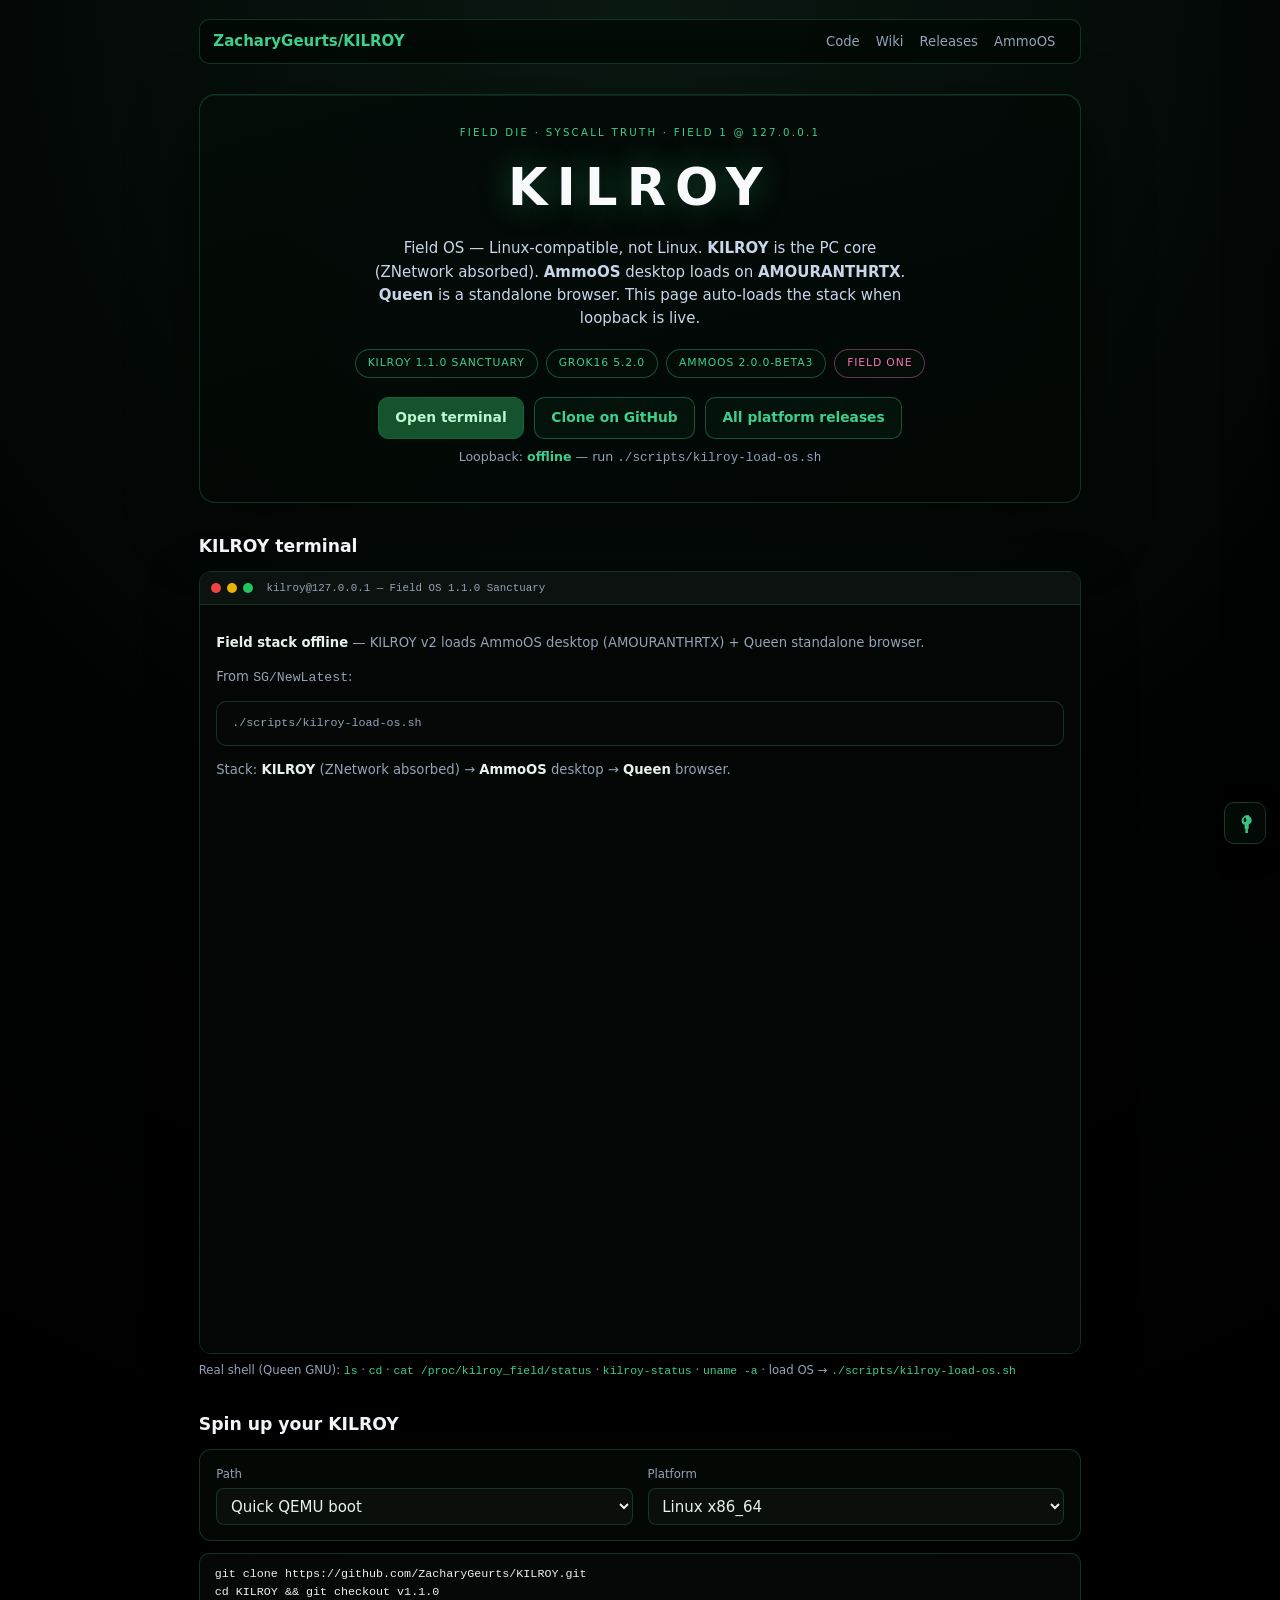
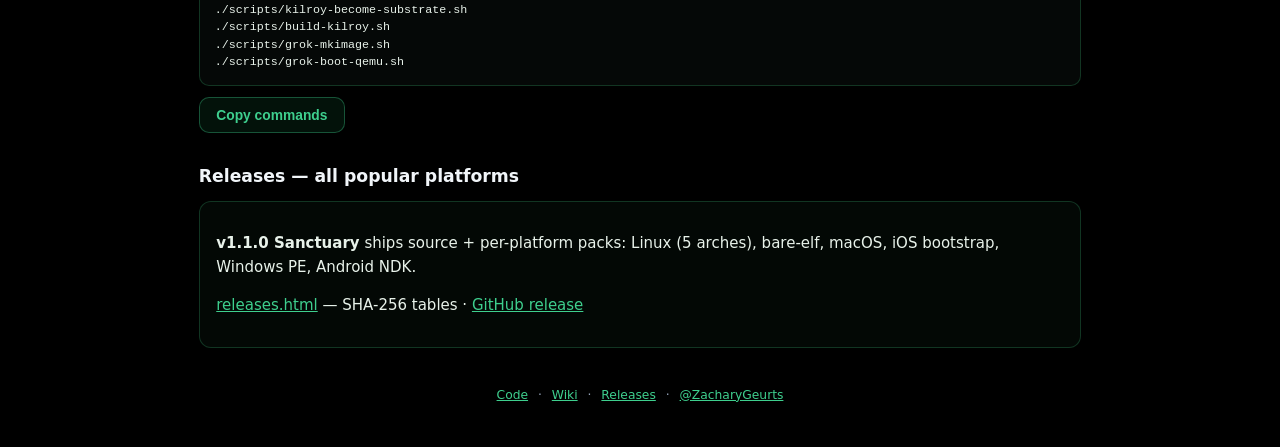
<file: index.html>
<!DOCTYPE html>
<html lang="en" data-kilroy-surface="github-io-home">
<head>
  <meta charset="UTF-8" />
  <meta name="viewport" content="width=device-width, initial-scale=1" />
  <title>KILROY 1.1.0 Sanctuary — Field OS terminal</title>
  <meta name="description" content="KILROY Field OS 1.1.0 Sanctuary — real Queen GNU terminal, spin up your field node at 127.0.0.1" />
  <link rel="canonical" href="https://zacharygeurts.github.io/KILROY/" />
  <link rel="stylesheet" href="kilroy.css" />
  <link rel="stylesheet" href="queen-styles.css" />
  <link rel="stylesheet" href="queen-gnu-terminal.css" />
</head>
<body>
  <div class="wrap">
    <header class="topbar" role="navigation">
      <a class="repo" href="https://github.com/ZacharyGeurts/KILROY">ZacharyGeurts/KILROY</a>
      <span class="links">
        <a href="https://github.com/ZacharyGeurts/KILROY">Code</a>
        <a href="https://github.com/ZacharyGeurts/KILROY/wiki">Wiki</a>
        <a href="releases.html">Releases</a>
        <a href="https://github.com/ZacharyGeurts/AmmoOS">AmmoOS</a>
      </span>
    </header>

    <main>
      <section class="hero" aria-label="KILROY home">
        <p class="eyebrow">Field Die · syscall truth · Field 1 @ 127.0.0.1</p>
        <h1>KILROY</h1>
        <p class="motto">
          Field OS — Linux-compatible, not Linux. <strong>KILROY</strong> is the PC core (ZNetwork absorbed).
          <strong>AmmoOS</strong> desktop loads on <strong>AMOURANTHRTX</strong>.
          <strong>Queen</strong> is a standalone browser. This page auto-loads the stack when loopback is live.
        </p>
        <div class="pills" aria-label="Stack">
          <span class="pill">KILROY 1.1.0 Sanctuary</span>
          <span class="pill">Grok16 5.2.0</span>
          <span class="pill">AmmoOS 2.0.0-beta3</span>
          <span class="pill pill--rose">Field One</span>
        </div>
        <div class="cta-row">
          <a class="btn btn--primary" href="#terminal">Open terminal</a>
          <a class="btn" href="https://github.com/ZacharyGeurts/KILROY">Clone on GitHub</a>
          <a class="btn" href="releases.html">All platform releases</a>
        </div>
        <p class="status-line" id="local-status">Probing Queen GNU terminal…</p>
      </section>

      <section id="terminal" aria-label="KILROY terminal">
        <h2>KILROY terminal</h2>
        <div class="terminal-wrap terminal-wrap--real">
          <div class="terminal-chrome">
            <span class="dot dot--r"></span>
            <span class="dot dot--y"></span>
            <span class="dot dot--g"></span>
            <span class="terminal-title">kilroy@127.0.0.1 — Field OS 1.1.0 Sanctuary</span>
          </div>
          <div id="kilroy-terminal-offline" class="terminal-offline" hidden></div>
          <div id="kilroy-terminal-root" class="terminal-root"></div>
        </div>
        <p class="terminal-hint">
          Real shell (Queen GNU): <code>ls</code> · <code>cd</code> · <code>cat /proc/kilroy_field/status</code> ·
          <code>kilroy-status</code> · <code>uname -a</code> ·
          load OS → <code>./scripts/kilroy-load-os.sh</code>
        </p>
      </section>

      <section id="spin-up">
        <h2>Spin up your KILROY</h2>
        <div class="panel spin-grid">
          <div>
            <label for="spin-profile">Path</label>
            <select id="spin-profile">
              <option value="quick">Quick QEMU boot</option>
              <option value="full">Full AmmoOS stack</option>
              <option value="release">Release tarball</option>
            </select>
          </div>
          <div>
            <label for="spin-platform">Platform</label>
            <select id="spin-platform">
              <option value="x86_64">Linux x86_64</option>
              <option value="aarch64">Linux aarch64</option>
              <option value="i386">Linux i386</option>
              <option value="riscv64">Linux riscv64</option>
              <option value="arm">Linux arm</option>
              <option value="darwin_arm64">macOS Apple Silicon</option>
              <option value="darwin_x64">macOS Intel</option>
              <option value="win64">Windows x64</option>
              <option value="android_arm64">Android arm64</option>
            </select>
          </div>
        </div>
        <pre class="cmd" id="spin-cmd" aria-label="Spin-up commands"></pre>
        <div class="cta-row" style="justify-content:flex-start;margin-top:0.75rem">
          <button type="button" class="btn" id="copy-cmd">Copy commands</button>
        </div>
      </section>

      <section>
        <h2>Releases — all popular platforms</h2>
        <div class="panel">
          <p>
            <strong>v1.1.0 Sanctuary</strong> ships source + per-platform packs:
            Linux (5 arches), bare-elf, macOS, iOS bootstrap, Windows PE, Android NDK.
          </p>
          <p>
            <a href="releases.html">releases.html</a> — SHA-256 tables ·
            <a href="https://github.com/ZacharyGeurts/KILROY/releases/tag/v1.1.0">GitHub release</a>
          </p>
        </div>
      </section>
    </main>

    <footer class="footer">
      <a href="https://github.com/ZacharyGeurts/KILROY">Code</a> ·
      <a href="https://github.com/ZacharyGeurts/KILROY/wiki">Wiki</a> ·
      <a href="releases.html">Releases</a> ·
      <a href="https://github.com/ZacharyGeurts">@ZacharyGeurts</a>
    </footer>
  </div>
  <script src="queen-styles.js"></script>
  <script src="queen-gnu-terminal.js"></script>
  <script src="spin-up.js"></script>
  <script src="kilroy-terminal.js"></script>
</body>
</html>
</file>
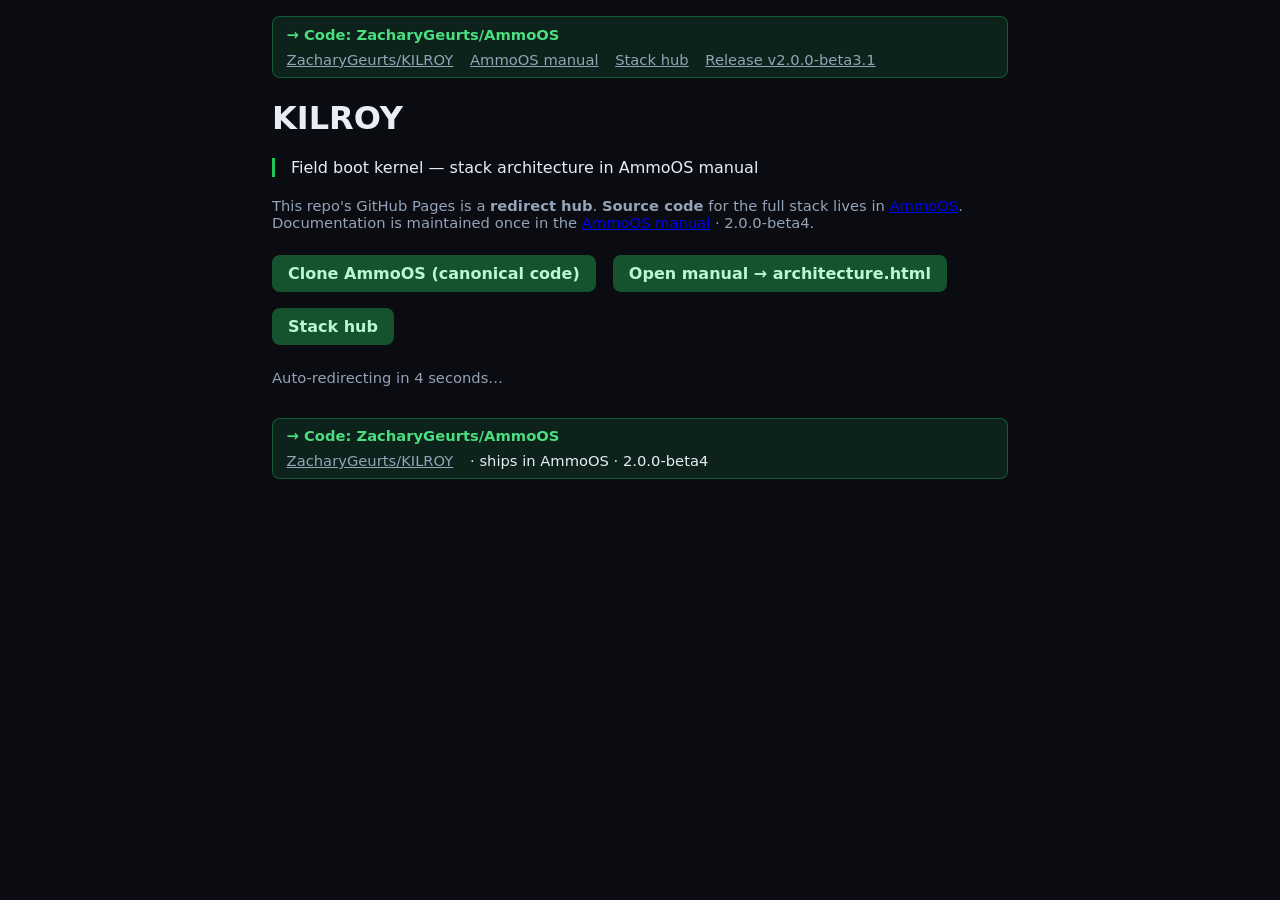
<file: docs/index.html>
<!DOCTYPE html>
<html lang="en">
<head>
  <meta charset="UTF-8" />
  <meta name="viewport" content="width=device-width, initial-scale=1" />
  <title>KILROY — AmmoOS manual</title>
  <meta http-equiv="refresh" content="4;url=https://zacharygeurts.github.io/AmmoOS/architecture.html" />
  <link rel="canonical" href="https://zacharygeurts.github.io/AmmoOS/architecture.html" />
  <meta name="description" content="KILROY — canonical docs in AmmoOS manual" />
  <style>
.github-chrome-top, .github-chrome-bottom {
  display: flex;
  flex-wrap: wrap;
  align-items: center;
  justify-content: space-between;
  gap: 0.5rem 1rem;
  padding: 0.55rem 0.85rem;
  margin: 0 0 1rem;
  border-radius: 8px;
  background: rgba(34, 197, 94, 0.12);
  border: 1px solid rgba(34, 197, 94, 0.35);
  font-size: 0.92rem;
}
.github-chrome-bottom { margin: 2rem 0 0; }
.github-chrome-top a.github-repo-primary,
.github-chrome-bottom a.github-repo-primary {
  font-weight: 700;
  color: #4ade80;
  text-decoration: none;
}
.github-chrome-top a.github-repo-primary:hover,
.github-chrome-bottom a.github-repo-primary:hover { text-decoration: underline; }
.github-chrome-links a { margin-right: 0.75rem; color: #94a3b8; }

    body { font-family: system-ui, sans-serif; max-width: 46rem; margin: 0 auto; padding: 1rem 1.25rem 2rem; background: #0a0c12; color: #e8edf7; }
    .lead { border-left: 3px solid #22c55e; padding-left: 1rem; margin: 1.25rem 0; }
    .cta { display: inline-block; margin: 0.5rem 0.75rem 0.5rem 0; padding: 0.55rem 1rem; border-radius: 8px; background: #14532d; color: #bbf7d0; text-decoration: none; font-weight: 600; }
    .cta:hover { background: #166534; }
    .meta { color: #94a3b8; font-size: 0.92rem; }
  </style>
</head>
<body>
<div class="github-chrome-top" role="navigation" aria-label="Stack navigation">
  <a class="github-repo-primary" href="https://github.com/ZacharyGeurts/AmmoOS">→ Code: ZacharyGeurts/AmmoOS</a>
  <span class="github-chrome-links">
    <a href="https://github.com/ZacharyGeurts/KILROY">ZacharyGeurts/KILROY</a>
    <a href="https://zacharygeurts.github.io/AmmoOS/">AmmoOS manual</a>
    <a href="https://zacharygeurts.github.io/ZacharyGeurts/stack.html">Stack hub</a>
    <a href="https://github.com/ZacharyGeurts/AmmoOS/releases/tag/v2.0.0-beta3.1">Release v2.0.0-beta3.1</a>
  </span>
</div>

  <h1>KILROY</h1>
  <p class="lead">Field boot kernel — stack architecture in AmmoOS manual</p>
  <p class="meta">This repo&apos;s GitHub Pages is a <strong>redirect hub</strong>. <strong>Source code</strong> for the full stack lives in <a href="https://github.com/ZacharyGeurts/AmmoOS">AmmoOS</a>. Documentation is maintained once in the <a href="https://zacharygeurts.github.io/AmmoOS/">AmmoOS manual</a> · 2.0.0-beta4.</p>
  <p>
    <a class="cta" href="https://github.com/ZacharyGeurts/AmmoOS">Clone AmmoOS (canonical code)</a>
    <a class="cta" href="https://zacharygeurts.github.io/AmmoOS/architecture.html">Open manual → architecture.html</a>
    <a class="cta" href="https://zacharygeurts.github.io/AmmoOS/stack-hub.html">Stack hub</a>
  </p>
  <p class="meta">Auto-redirecting in 4 seconds…</p>
<div class="github-chrome-bottom" role="contentinfo">
  <a class="github-repo-primary" href="https://github.com/ZacharyGeurts/AmmoOS">→ Code: ZacharyGeurts/AmmoOS</a>
  <span class="github-chrome-links"><a href="https://github.com/ZacharyGeurts/KILROY">ZacharyGeurts/KILROY</a> · ships in AmmoOS · 2.0.0-beta4</span>
</div>

</body>
</html>
</file>
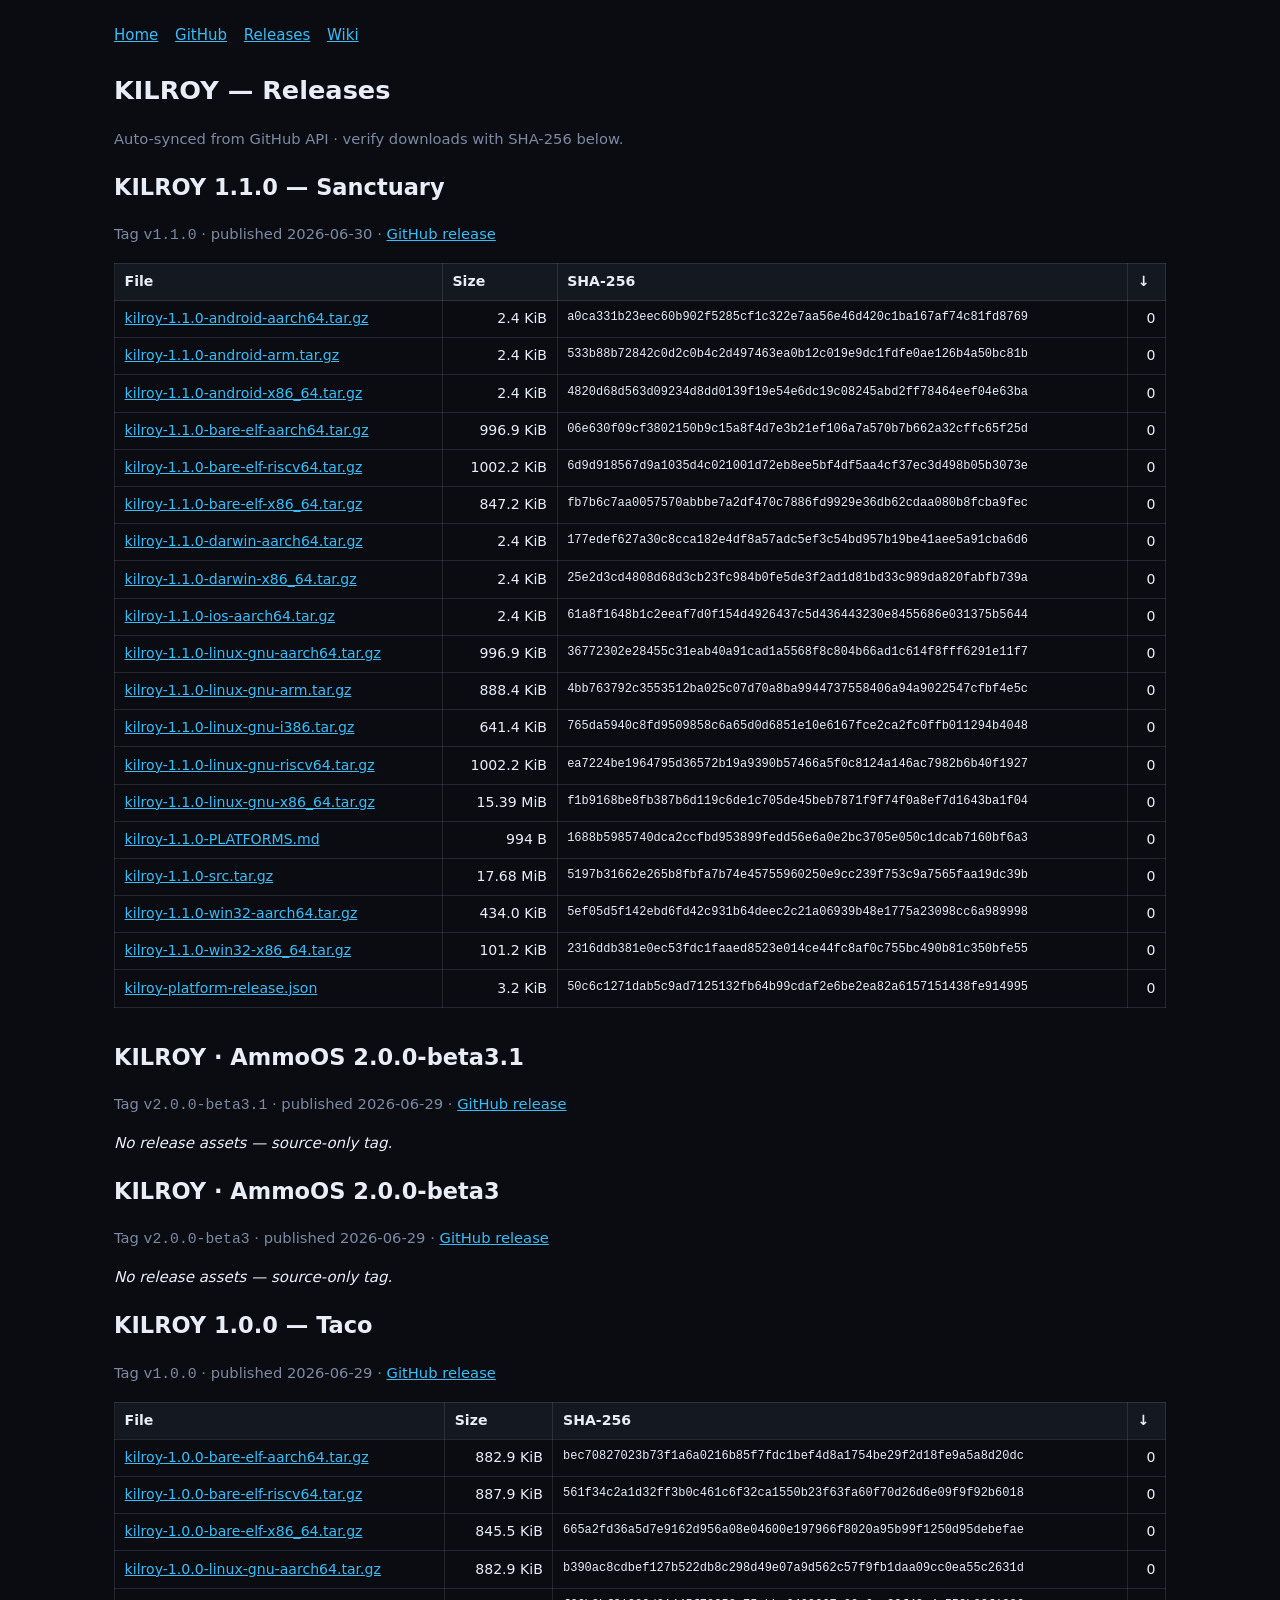
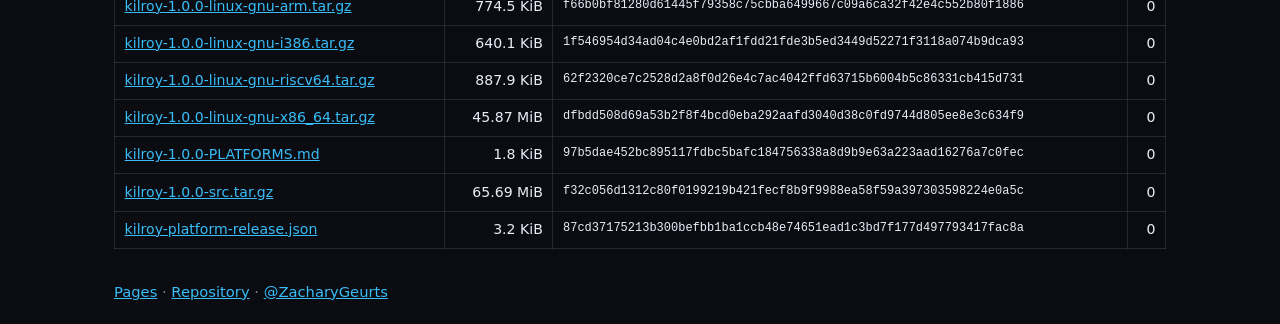
<file: releases.html>
<!DOCTYPE html>
<html lang="en">
<head>
  <meta charset="UTF-8" />
  <meta name="viewport" content="width=device-width, initial-scale=1" />
  <title>KILROY — Releases</title>
  <meta name="description" content="KILROY release assets — SHA-256 checksums, sizes, downloads." />
  <link rel="stylesheet" href="releases.css" />
  <link rel="canonical" href="https://zacharygeurts.github.io/KILROY/releases.html" />
</head>
<body>
  <nav>
    <a href="index.html">Home</a>
    <a href="https://github.com/ZacharyGeurts/KILROY">GitHub</a>
    <a href="https://github.com/ZacharyGeurts/KILROY/releases">Releases</a>
    <a href="https://github.com/ZacharyGeurts/KILROY/wiki">Wiki</a>
  </nav>
  <h1>KILROY — Releases</h1>
  <p class="meta">Auto-synced from GitHub API · verify downloads with SHA-256 below.</p>
  <section id="v1.1.0"><h2>KILROY 1.1.0 — Sanctuary</h2><p class="meta">Tag <code>v1.1.0</code> · published 2026-06-30 · <a href="https://github.com/ZacharyGeurts/KILROY/releases/tag/v1.1.0">GitHub release</a></p><table><thead><tr><th>File</th><th>Size</th><th>SHA-256</th><th>↓</th></tr></thead><tbody><tr><td><a href="https://github.com/ZacharyGeurts/KILROY/releases/download/v1.1.0/kilroy-1.1.0-android-aarch64.tar.gz">kilroy-1.1.0-android-aarch64.tar.gz</a></td><td class="num">2.4 KiB</td><td class="sha"><code>a0ca331b23eec60b902f5285cf1c322e7aa56e46d420c1ba167af74c81fd8769</code></td><td class="num">0</td></tr>
<tr><td><a href="https://github.com/ZacharyGeurts/KILROY/releases/download/v1.1.0/kilroy-1.1.0-android-arm.tar.gz">kilroy-1.1.0-android-arm.tar.gz</a></td><td class="num">2.4 KiB</td><td class="sha"><code>533b88b72842c0d2c0b4c2d497463ea0b12c019e9dc1fdfe0ae126b4a50bc81b</code></td><td class="num">0</td></tr>
<tr><td><a href="https://github.com/ZacharyGeurts/KILROY/releases/download/v1.1.0/kilroy-1.1.0-android-x86_64.tar.gz">kilroy-1.1.0-android-x86_64.tar.gz</a></td><td class="num">2.4 KiB</td><td class="sha"><code>4820d68d563d09234d8dd0139f19e54e6dc19c08245abd2ff78464eef04e63ba</code></td><td class="num">0</td></tr>
<tr><td><a href="https://github.com/ZacharyGeurts/KILROY/releases/download/v1.1.0/kilroy-1.1.0-bare-elf-aarch64.tar.gz">kilroy-1.1.0-bare-elf-aarch64.tar.gz</a></td><td class="num">996.9 KiB</td><td class="sha"><code>06e630f09cf3802150b9c15a8f4d7e3b21ef106a7a570b7b662a32cffc65f25d</code></td><td class="num">0</td></tr>
<tr><td><a href="https://github.com/ZacharyGeurts/KILROY/releases/download/v1.1.0/kilroy-1.1.0-bare-elf-riscv64.tar.gz">kilroy-1.1.0-bare-elf-riscv64.tar.gz</a></td><td class="num">1002.2 KiB</td><td class="sha"><code>6d9d918567d9a1035d4c021001d72eb8ee5bf4df5aa4cf37ec3d498b05b3073e</code></td><td class="num">0</td></tr>
<tr><td><a href="https://github.com/ZacharyGeurts/KILROY/releases/download/v1.1.0/kilroy-1.1.0-bare-elf-x86_64.tar.gz">kilroy-1.1.0-bare-elf-x86_64.tar.gz</a></td><td class="num">847.2 KiB</td><td class="sha"><code>fb7b6c7aa0057570abbbe7a2df470c7886fd9929e36db62cdaa080b8fcba9fec</code></td><td class="num">0</td></tr>
<tr><td><a href="https://github.com/ZacharyGeurts/KILROY/releases/download/v1.1.0/kilroy-1.1.0-darwin-aarch64.tar.gz">kilroy-1.1.0-darwin-aarch64.tar.gz</a></td><td class="num">2.4 KiB</td><td class="sha"><code>177edef627a30c8cca182e4df8a57adc5ef3c54bd957b19be41aee5a91cba6d6</code></td><td class="num">0</td></tr>
<tr><td><a href="https://github.com/ZacharyGeurts/KILROY/releases/download/v1.1.0/kilroy-1.1.0-darwin-x86_64.tar.gz">kilroy-1.1.0-darwin-x86_64.tar.gz</a></td><td class="num">2.4 KiB</td><td class="sha"><code>25e2d3cd4808d68d3cb23fc984b0fe5de3f2ad1d81bd33c989da820fabfb739a</code></td><td class="num">0</td></tr>
<tr><td><a href="https://github.com/ZacharyGeurts/KILROY/releases/download/v1.1.0/kilroy-1.1.0-ios-aarch64.tar.gz">kilroy-1.1.0-ios-aarch64.tar.gz</a></td><td class="num">2.4 KiB</td><td class="sha"><code>61a8f1648b1c2eeaf7d0f154d4926437c5d436443230e8455686e031375b5644</code></td><td class="num">0</td></tr>
<tr><td><a href="https://github.com/ZacharyGeurts/KILROY/releases/download/v1.1.0/kilroy-1.1.0-linux-gnu-aarch64.tar.gz">kilroy-1.1.0-linux-gnu-aarch64.tar.gz</a></td><td class="num">996.9 KiB</td><td class="sha"><code>36772302e28455c31eab40a91cad1a5568f8c804b66ad1c614f8fff6291e11f7</code></td><td class="num">0</td></tr>
<tr><td><a href="https://github.com/ZacharyGeurts/KILROY/releases/download/v1.1.0/kilroy-1.1.0-linux-gnu-arm.tar.gz">kilroy-1.1.0-linux-gnu-arm.tar.gz</a></td><td class="num">888.4 KiB</td><td class="sha"><code>4bb763792c3553512ba025c07d70a8ba9944737558406a94a9022547cfbf4e5c</code></td><td class="num">0</td></tr>
<tr><td><a href="https://github.com/ZacharyGeurts/KILROY/releases/download/v1.1.0/kilroy-1.1.0-linux-gnu-i386.tar.gz">kilroy-1.1.0-linux-gnu-i386.tar.gz</a></td><td class="num">641.4 KiB</td><td class="sha"><code>765da5940c8fd9509858c6a65d0d6851e10e6167fce2ca2fc0ffb011294b4048</code></td><td class="num">0</td></tr>
<tr><td><a href="https://github.com/ZacharyGeurts/KILROY/releases/download/v1.1.0/kilroy-1.1.0-linux-gnu-riscv64.tar.gz">kilroy-1.1.0-linux-gnu-riscv64.tar.gz</a></td><td class="num">1002.2 KiB</td><td class="sha"><code>ea7224be1964795d36572b19a9390b57466a5f0c8124a146ac7982b6b40f1927</code></td><td class="num">0</td></tr>
<tr><td><a href="https://github.com/ZacharyGeurts/KILROY/releases/download/v1.1.0/kilroy-1.1.0-linux-gnu-x86_64.tar.gz">kilroy-1.1.0-linux-gnu-x86_64.tar.gz</a></td><td class="num">15.39 MiB</td><td class="sha"><code>f1b9168be8fb387b6d119c6de1c705de45beb7871f9f74f0a8ef7d1643ba1f04</code></td><td class="num">0</td></tr>
<tr><td><a href="https://github.com/ZacharyGeurts/KILROY/releases/download/v1.1.0/kilroy-1.1.0-PLATFORMS.md">kilroy-1.1.0-PLATFORMS.md</a></td><td class="num">994 B</td><td class="sha"><code>1688b5985740dca2ccfbd953899fedd56e6a0e2bc3705e050c1dcab7160bf6a3</code></td><td class="num">0</td></tr>
<tr><td><a href="https://github.com/ZacharyGeurts/KILROY/releases/download/v1.1.0/kilroy-1.1.0-src.tar.gz">kilroy-1.1.0-src.tar.gz</a></td><td class="num">17.68 MiB</td><td class="sha"><code>5197b31662e265b8fbfa7b74e45755960250e9cc239f753c9a7565faa19dc39b</code></td><td class="num">0</td></tr>
<tr><td><a href="https://github.com/ZacharyGeurts/KILROY/releases/download/v1.1.0/kilroy-1.1.0-win32-aarch64.tar.gz">kilroy-1.1.0-win32-aarch64.tar.gz</a></td><td class="num">434.0 KiB</td><td class="sha"><code>5ef05d5f142ebd6fd42c931b64deec2c21a06939b48e1775a23098cc6a989998</code></td><td class="num">0</td></tr>
<tr><td><a href="https://github.com/ZacharyGeurts/KILROY/releases/download/v1.1.0/kilroy-1.1.0-win32-x86_64.tar.gz">kilroy-1.1.0-win32-x86_64.tar.gz</a></td><td class="num">101.2 KiB</td><td class="sha"><code>2316ddb381e0ec53fdc1faaed8523e014ce44fc8af0c755bc490b81c350bfe55</code></td><td class="num">0</td></tr>
<tr><td><a href="https://github.com/ZacharyGeurts/KILROY/releases/download/v1.1.0/kilroy-platform-release.json">kilroy-platform-release.json</a></td><td class="num">3.2 KiB</td><td class="sha"><code>50c6c1271dab5c9ad7125132fb64b99cdaf2e6be2ea82a6157151438fe914995</code></td><td class="num">0</td></tr></tbody></table></section>
<section id="v2.0.0-beta3.1"><h2>KILROY · AmmoOS 2.0.0-beta3.1</h2><p class="meta">Tag <code>v2.0.0-beta3.1</code> · published 2026-06-29 · <a href="https://github.com/ZacharyGeurts/KILROY/releases/tag/v2.0.0-beta3.1">GitHub release</a></p><p><em>No release assets — source-only tag.</em></p></section>
<section id="v2.0.0-beta3"><h2>KILROY · AmmoOS 2.0.0-beta3</h2><p class="meta">Tag <code>v2.0.0-beta3</code> · published 2026-06-29 · <a href="https://github.com/ZacharyGeurts/KILROY/releases/tag/v2.0.0-beta3">GitHub release</a></p><p><em>No release assets — source-only tag.</em></p></section>
<section id="v1.0.0"><h2>KILROY 1.0.0 — Taco</h2><p class="meta">Tag <code>v1.0.0</code> · published 2026-06-29 · <a href="https://github.com/ZacharyGeurts/KILROY/releases/tag/v1.0.0">GitHub release</a></p><table><thead><tr><th>File</th><th>Size</th><th>SHA-256</th><th>↓</th></tr></thead><tbody><tr><td><a href="https://github.com/ZacharyGeurts/KILROY/releases/download/v1.0.0/kilroy-1.0.0-bare-elf-aarch64.tar.gz">kilroy-1.0.0-bare-elf-aarch64.tar.gz</a></td><td class="num">882.9 KiB</td><td class="sha"><code>bec70827023b73f1a6a0216b85f7fdc1bef4d8a1754be29f2d18fe9a5a8d20dc</code></td><td class="num">0</td></tr>
<tr><td><a href="https://github.com/ZacharyGeurts/KILROY/releases/download/v1.0.0/kilroy-1.0.0-bare-elf-riscv64.tar.gz">kilroy-1.0.0-bare-elf-riscv64.tar.gz</a></td><td class="num">887.9 KiB</td><td class="sha"><code>561f34c2a1d32ff3b0c461c6f32ca1550b23f63fa60f70d26d6e09f9f92b6018</code></td><td class="num">0</td></tr>
<tr><td><a href="https://github.com/ZacharyGeurts/KILROY/releases/download/v1.0.0/kilroy-1.0.0-bare-elf-x86_64.tar.gz">kilroy-1.0.0-bare-elf-x86_64.tar.gz</a></td><td class="num">845.5 KiB</td><td class="sha"><code>665a2fd36a5d7e9162d956a08e04600e197966f8020a95b99f1250d95debefae</code></td><td class="num">0</td></tr>
<tr><td><a href="https://github.com/ZacharyGeurts/KILROY/releases/download/v1.0.0/kilroy-1.0.0-linux-gnu-aarch64.tar.gz">kilroy-1.0.0-linux-gnu-aarch64.tar.gz</a></td><td class="num">882.9 KiB</td><td class="sha"><code>b390ac8cdbef127b522db8c298d49e07a9d562c57f9fb1daa09cc0ea55c2631d</code></td><td class="num">0</td></tr>
<tr><td><a href="https://github.com/ZacharyGeurts/KILROY/releases/download/v1.0.0/kilroy-1.0.0-linux-gnu-arm.tar.gz">kilroy-1.0.0-linux-gnu-arm.tar.gz</a></td><td class="num">774.5 KiB</td><td class="sha"><code>f66b0bf81280d61445f79358c75cbba6499667c09a6ca32f42e4c552b80f1886</code></td><td class="num">0</td></tr>
<tr><td><a href="https://github.com/ZacharyGeurts/KILROY/releases/download/v1.0.0/kilroy-1.0.0-linux-gnu-i386.tar.gz">kilroy-1.0.0-linux-gnu-i386.tar.gz</a></td><td class="num">640.1 KiB</td><td class="sha"><code>1f546954d34ad04c4e0bd2af1fdd21fde3b5ed3449d52271f3118a074b9dca93</code></td><td class="num">0</td></tr>
<tr><td><a href="https://github.com/ZacharyGeurts/KILROY/releases/download/v1.0.0/kilroy-1.0.0-linux-gnu-riscv64.tar.gz">kilroy-1.0.0-linux-gnu-riscv64.tar.gz</a></td><td class="num">887.9 KiB</td><td class="sha"><code>62f2320ce7c2528d2a8f0d26e4c7ac4042ffd63715b6004b5c86331cb415d731</code></td><td class="num">0</td></tr>
<tr><td><a href="https://github.com/ZacharyGeurts/KILROY/releases/download/v1.0.0/kilroy-1.0.0-linux-gnu-x86_64.tar.gz">kilroy-1.0.0-linux-gnu-x86_64.tar.gz</a></td><td class="num">45.87 MiB</td><td class="sha"><code>dfbdd508d69a53b2f8f4bcd0eba292aafd3040d38c0fd9744d805ee8e3c634f9</code></td><td class="num">0</td></tr>
<tr><td><a href="https://github.com/ZacharyGeurts/KILROY/releases/download/v1.0.0/kilroy-1.0.0-PLATFORMS.md">kilroy-1.0.0-PLATFORMS.md</a></td><td class="num">1.8 KiB</td><td class="sha"><code>97b5dae452bc895117fdbc5bafc184756338a8d9b9e63a223aad16276a7c0fec</code></td><td class="num">0</td></tr>
<tr><td><a href="https://github.com/ZacharyGeurts/KILROY/releases/download/v1.0.0/kilroy-1.0.0-src.tar.gz">kilroy-1.0.0-src.tar.gz</a></td><td class="num">65.69 MiB</td><td class="sha"><code>f32c056d1312c80f0199219b421fecf8b9f9988ea58f59a397303598224e0a5c</code></td><td class="num">0</td></tr>
<tr><td><a href="https://github.com/ZacharyGeurts/KILROY/releases/download/v1.0.0/kilroy-platform-release.json">kilroy-platform-release.json</a></td><td class="num">3.2 KiB</td><td class="sha"><code>87cd37175213b300befbb1ba1ccb48e74651ead1c3bd7f177d497793417fac8a</code></td><td class="num">0</td></tr></tbody></table></section>
  <footer class="meta">
    <a href="https://zacharygeurts.github.io/KILROY/">Pages</a> ·
    <a href="https://github.com/ZacharyGeurts/KILROY">Repository</a> ·
    <a href="https://github.com/ZacharyGeurts">@ZacharyGeurts</a>
  </footer>
</body>
</html>
</file>
<file: kilroy.css>
:root {
  --bg-deep: #010302;
  --bg-mid: #0a1812;
  --panel: rgba(4, 12, 8, 0.92);
  --edge: rgba(26, 77, 50, 0.65);
  --accent: #3ecf8e;
  --accent-dim: rgba(62, 207, 142, 0.35);
  --rose: #f472b6;
  --text: #e8f2ea;
  --dim: #94a3b8;
  --mono: "JetBrains Mono", Consolas, monospace;
}
* { box-sizing: border-box; }
html, body {
  margin: 0;
  min-height: 100vh;
  background: radial-gradient(ellipse 120% 80% at 50% 0%, var(--bg-mid) 0%, var(--bg-deep) 55%, #000 100%);
  color: var(--text);
  font: 15px/1.55 system-ui, sans-serif;
}
a { color: var(--accent); }
.wrap { max-width: 920px; margin: 0 auto; padding: 1.25rem 1.25rem 3rem; }
.topbar {
  display: flex; flex-wrap: wrap; gap: 0.5rem 1rem; align-items: center;
  justify-content: space-between; margin-bottom: 1.5rem;
  padding: 0.65rem 0.9rem; border-radius: 10px;
  border: 1px solid var(--edge); background: rgba(2, 8, 5, 0.75);
}
.topbar .repo { font-weight: 700; color: var(--accent); text-decoration: none; }
.topbar .links a { margin-right: 0.75rem; color: var(--dim); font-size: 0.88rem; text-decoration: none; }
.topbar .links a:hover { color: var(--accent); }
.hero {
  text-align: center; padding: 2rem 1.5rem 2.25rem;
  border: 1px solid var(--edge); border-radius: 16px;
  background: linear-gradient(165deg, var(--panel), rgba(2, 6, 4, 0.88));
  box-shadow: 0 24px 64px rgba(0, 0, 0, 0.55), inset 0 1px 0 rgba(62, 207, 142, 0.12);
}
.eyebrow {
  margin: 0 0 8px; font-size: 0.68rem; letter-spacing: 0.22em;
  text-transform: uppercase; color: var(--accent);
}
.hero h1 {
  margin: 0 0 10px; font-size: clamp(2.4rem, 8vw, 3.4rem);
  font-weight: 800; letter-spacing: 0.18em; color: #f8fafc;
  text-shadow: 0 0 32px rgba(62, 207, 142, 0.35);
}
.hero .motto { margin: 0 0 1.25rem; color: #c8d6ea; max-width: 36rem; margin-inline: auto; }
.pills { display: flex; flex-wrap: wrap; gap: 8px; justify-content: center; margin-bottom: 1.25rem; }
.pill {
  padding: 5px 12px; border-radius: 999px; border: 1px solid var(--accent-dim);
  background: rgba(4, 14, 9, 0.75); font-size: 0.72rem;
  letter-spacing: 0.08em; text-transform: uppercase; color: var(--accent);
}
.pill--rose { border-color: rgba(244, 114, 182, 0.4); color: var(--rose); }
.cta-row { display: flex; flex-wrap: wrap; gap: 0.65rem; justify-content: center; margin-top: 1rem; }
.btn {
  display: inline-block; padding: 0.65rem 1.1rem; border-radius: 10px;
  border: 1px solid var(--accent-dim); background: rgba(4, 20, 12, 0.9);
  color: var(--accent); font-weight: 700; text-decoration: none; cursor: pointer;
  font-size: 0.92rem;
}
.btn:hover { background: rgba(8, 32, 20, 0.95); }
.btn--primary { background: #14532d; border-color: #166534; color: #bbf7d0; }
.btn--primary:hover { background: #166534; }
section { margin-top: 2rem; }
section h2 { font-size: 1.15rem; margin: 0 0 0.75rem; color: #f1f5f9; }
.panel {
  border: 1px solid var(--edge); border-radius: 12px;
  background: rgba(4, 10, 7, 0.85); padding: 1rem 1.1rem;
}
.spin-grid { display: grid; gap: 1rem; }
@media (min-width: 640px) { .spin-grid { grid-template-columns: 1fr 1fr; } }
label { display: block; font-size: 0.78rem; color: var(--dim); margin-bottom: 0.35rem; }
select, input {
  width: 100%; padding: 0.5rem 0.65rem; border-radius: 8px;
  border: 1px solid var(--edge); background: #0a0f0c; color: var(--text);
  font: inherit;
}
pre.cmd {
  margin: 0.75rem 0 0; padding: 0.85rem 1rem; border-radius: 10px;
  background: #050807; border: 1px solid var(--edge);
  font-family: var(--mono); font-size: 0.78rem; line-height: 1.5;
  overflow-x: auto; white-space: pre-wrap; word-break: break-word;
}
.status-line { font-size: 0.84rem; color: var(--dim); margin: 0.5rem 0 0; }
.status-line strong { color: var(--accent); }
.status-line--live strong { color: #4ade80; }
.footer { margin-top: 2.5rem; text-align: center; font-size: 0.82rem; color: var(--dim); }
.footer a { margin: 0 0.4rem; }

.terminal-wrap {
  border: 1px solid var(--edge); border-radius: 12px; overflow: hidden;
  box-shadow: 0 16px 48px rgba(0, 0, 0, 0.5);
}
.terminal-chrome {
  display: flex; align-items: center; gap: 6px; padding: 0.5rem 0.75rem;
  background: #0c1210; border-bottom: 1px solid var(--edge);
}
.dot { width: 10px; height: 10px; border-radius: 50%; }
.dot--r { background: #ef4444; }
.dot--y { background: #eab308; }
.dot--g { background: #22c55e; }
.terminal-title {
  margin-left: 0.5rem; font-size: 0.72rem; color: var(--dim);
  font-family: var(--mono);
}
.terminal-wrap--real { min-height: 480px; }
.terminal-root {
  background: #030605; min-height: 440px; height: 52vh; max-height: 640px;
  display: flex; flex-direction: column;
}
.terminal-root .qgt-embed,
.terminal-root .qgt-shell {
  flex: 1; min-height: 0; height: 100%;
}
.terminal-offline {
  background: #030605; min-height: 280px; padding: 1rem 1.1rem;
  font-size: 0.88rem; line-height: 1.55; color: var(--dim);
}
.terminal-offline strong { color: var(--text); }
.terminal-offline pre.cmd { margin-top: 0.5rem; }
.t-warn { color: #fbbf24; }
.terminal-hint {
  margin: 0.5rem 0 0; font-size: 0.78rem; color: var(--dim);
}
.terminal-hint code { color: var(--accent); font-size: 0.76rem; }
</file>
<file: queen-styles.css>
/* Queen Styles — theme flyout, preview widgets, token editor */
.qb-styles-flyout {
  position: fixed;
  top: 0;
  right: 0;
  width: min(420px, 94vw);
  height: 100%;
  background: var(--qm-surface, var(--panel, #0a120e));
  border-left: 1px solid var(--qm-border, var(--border, #1a3d2e));
  padding: 14px 16px 24px;
  transform: translateX(100%);
  transition: transform 0.22s ease;
  z-index: 2600;
  overflow: auto;
  box-shadow: -12px 0 40px rgba(0, 0, 0, 0.35);
  font-size: 0.82rem;
}

.qb-styles-flyout.open {
  transform: translateX(0);
}

.qs-head h2 {
  margin: 0 0 10px;
  font-size: 0.78rem;
  letter-spacing: 0.1em;
  text-transform: uppercase;
  color: var(--qm-accent, var(--accent, #3ecf8e));
}

.qs-theme-bar {
  display: flex;
  gap: 6px;
  align-items: stretch;
  margin-bottom: 8px;
}

.qs-theme-select {
  flex: 1;
  min-width: 0;
  appearance: none;
  border: 1px solid var(--qm-border, var(--border, #1a3d2e));
  background: var(--qm-elevated, var(--panel, #0c1812));
  color: var(--qm-text, var(--text, #e8f2ea));
  border-radius: var(--qs-dropdown-radius, 8px);
  padding: 0.45rem 0.6rem;
  font: inherit;
  cursor: pointer;
}

.qs-theme-select option.qs-option-new {
  background: rgba(94, 234, 212, 0.18);
  color: var(--qm-accent, #3ecf8e);
  font-weight: 600;
}

.qs-theme-add {
  appearance: none;
  border: 1px solid var(--qm-accent, var(--accent, #3ecf8e));
  background: rgba(62, 207, 142, 0.12);
  color: var(--qm-accent, var(--accent, #3ecf8e));
  border-radius: var(--qs-dropdown-radius, 8px);
  width: 40px;
  font-size: 1.2rem;
  line-height: 1;
  cursor: pointer;
  font-weight: 700;
}

.qs-theme-add:hover {
  background: rgba(62, 207, 142, 0.22);
}

.qs-rename {
  width: 100%;
  box-sizing: border-box;
  border: 1px solid var(--qm-border, var(--border, #1a3d2e));
  background: var(--qm-elevated, var(--panel, #0c1812));
  color: var(--qm-text, var(--text, #e8f2ea));
  border-radius: var(--qs-input-radius, 8px);
  padding: 0.42rem 0.55rem;
  font: inherit;
  margin-bottom: 12px;
}

.qs-rename:focus {
  outline: none;
  border-color: var(--qm-accent, var(--accent, #3ecf8e));
  box-shadow: 0 0 0 2px rgba(62, 207, 142, 0.2);
}

.qs-rename.qs-rename--highlight {
  border-color: var(--qm-accent, #3ecf8e);
  background: rgba(62, 207, 142, 0.08);
}

.qs-preview {
  border: 1px solid var(--qm-border, var(--border, #1a3d2e));
  border-radius: var(--qm-radius, 12px);
  padding: 12px;
  margin-bottom: 14px;
  background: var(--qm-bg, var(--bg, #010302));
}

.qs-preview-row {
  display: flex;
  flex-wrap: wrap;
  gap: 8px;
  align-items: center;
  margin-bottom: 8px;
}

.qs-preview-row:last-child {
  margin-bottom: 0;
}

.qs-preview-btn {
  appearance: none;
  border: 1px solid var(--qm-border, var(--border, #1a3d2e));
  background: var(--qm-elevated, var(--panel, #0c1812));
  color: var(--qm-text, var(--text, #e8f2ea));
  border-radius: var(--qs-btn-radius, 8px);
  padding: var(--qs-btn-padding, 0.35rem 0.65rem);
  font: inherit;
  font-size: 0.78rem;
  cursor: default;
}

.qs-preview-btn--primary {
  border-color: var(--qm-accent, var(--accent, #3ecf8e));
  color: var(--qm-accent, var(--accent, #3ecf8e));
}

.qs-preview-pill {
  display: inline-flex;
  padding: 0.18rem 0.55rem;
  border-radius: var(--qs-pill-radius, 999px);
  border: 1px solid var(--qm-border, var(--border, #1a3d2e));
  font-size: 0.72rem;
  color: var(--qm-dim, var(--dim, #7a9a88));
}

.qs-preview-pill.ok {
  border-color: var(--qm-ok, var(--ok, #22c55e));
  color: #a7f3d0;
}

.qs-preview-dropdown {
  border: 1px solid var(--qm-border, var(--border, #1a3d2e));
  background: var(--qm-elevated, var(--panel, #0c1812));
  color: var(--qm-text, var(--text, #e8f2ea));
  border-radius: var(--qs-dropdown-radius, 8px);
  padding: 0.35rem 0.5rem;
  font: inherit;
  font-size: 0.78rem;
}

.qs-section {
  margin-bottom: 14px;
}

.qs-section h3 {
  margin: 0 0 8px;
  font-size: 0.68rem;
  letter-spacing: 0.08em;
  text-transform: uppercase;
  color: var(--qm-dim, var(--dim, #7a9a88));
}

.qs-grid {
  display: grid;
  grid-template-columns: 1fr 1fr;
  gap: 6px 10px;
}

.qs-field {
  display: flex;
  flex-direction: column;
  gap: 3px;
  font-size: 0.72rem;
  color: var(--qm-dim, var(--dim, #7a9a88));
}

.qs-field input[type="color"] {
  width: 100%;
  height: 28px;
  padding: 0;
  border: 1px solid var(--qm-border, var(--border, #1a3d2e));
  border-radius: 6px;
  background: transparent;
  cursor: pointer;
}

.qs-field input[type="text"],
.qs-field select {
  border: 1px solid var(--qm-border, var(--border, #1a3d2e));
  background: var(--qm-elevated, var(--panel, #0c1812));
  color: var(--qm-text, var(--text, #e8f2ea));
  border-radius: 6px;
  padding: 0.3rem 0.4rem;
  font: inherit;
  font-size: 0.75rem;
}

.qs-muted {
  opacity: 0.7;
  font-size: 0.72rem;
  margin: 0 0 10px;
}

.qs-float-btn {
  position: fixed;
  right: 14px;
  bottom: 56px;
  z-index: 2500;
  appearance: none;
  border: 1px solid var(--qm-border, var(--border, #1a3d2e));
  background: var(--qm-elevated, var(--panel, #0c1812));
  color: var(--qm-accent, var(--accent, #3ecf8e));
  border-radius: 10px;
  width: 42px;
  height: 42px;
  cursor: pointer;
  box-shadow: var(--qm-shadow, 0 8px 24px rgba(0, 0, 0, 0.4));
  display: flex;
  align-items: center;
  justify-content: center;
}

.qs-float-btn:hover {
  border-color: var(--qm-accent, var(--accent, #3ecf8e));
}

.qs-float-btn svg {
  width: 20px;
  height: 20px;
}
</file>
<file: queen-gnu-terminal.css>
/* Queen GNU Terminal — secured CSS · semi-transparent green glow · no blur */
.qw-os-panel--terminal {
  max-height: none;
  top: 0;
  bottom: 52px;
  padding: 0;
  overflow: hidden;
  display: flex;
  flex-direction: column;
  background: transparent;
}

.qw-os-panel--terminal:not([hidden]) {
  display: flex !important;
}

body.qw-terminal-mode .qb-chrome,
body.qw-terminal-mode .qb-viewport {
  display: none !important;
}

.qgt-shell,
.qgt-shell[data-qgt-secured="1"] {
  --qgt-green: var(--qb-accent, #3ecf8e);
  --qgt-green-dim: color-mix(in srgb, var(--qb-dim, #7a9a88) 55%, transparent);
  --qgt-green-glow: color-mix(in srgb, var(--qb-accent, #3ecf8e) 35%, transparent);
  --qgt-bg: color-mix(in srgb, var(--qb-bg, #060a08) 82%, transparent);
  --qgt-bg-pane: color-mix(in srgb, var(--qb-surface, #08100c) 78%, transparent);
  --qgt-border: color-mix(in srgb, var(--qb-border, #1a4d32) 28%, transparent);
  --qgt-text: var(--qb-text, #8dffb8);
  --qgt-cmd: var(--qb-aqua, #7ec8ff);
  --qgt-err: var(--qb-danger, #f472b6);
  --qgt-url: var(--qb-flow, #6ab0ff);
  --qgt-font-size: 0.88rem;
  display: flex;
  flex-direction: column;
  flex: 1;
  min-height: 0;
  height: 100%;
  color: var(--qgt-text);
  font-family: var(--qm-mono, "JetBrains Mono", ui-monospace, "Liberation Mono", monospace);
  background: var(--qgt-bg);
}

.qgt-topbar {
  display: flex;
  align-items: stretch;
  flex-wrap: wrap;
  gap: 0;
  padding: 0 8px;
  background: linear-gradient(180deg, rgba(12, 28, 18, 0.95) 0%, rgba(8, 18, 12, 0.92) 100%);
  border-bottom: 1px solid var(--qgt-border);
  flex-shrink: 0;
}

.qgt-topbar-brand {
  display: flex;
  align-items: center;
  gap: 8px;
  padding: 8px 10px 8px 4px;
  font-size: 0.8rem;
  font-weight: 600;
  letter-spacing: 0.04em;
  color: var(--qgt-green);
  text-shadow: 0 0 10px var(--qgt-green-glow);
}

.qgt-topbar-pill {
  display: inline-flex;
  align-items: center;
  padding: 2px 8px;
  border-radius: 4px;
  font-size: 0.62rem;
  font-weight: 700;
  letter-spacing: 0.08em;
  text-transform: uppercase;
  border: 1px solid var(--qgt-border);
}

.qgt-topbar-pill--secured {
  color: #a8ffd0;
  background: rgba(34, 197, 94, 0.12);
  text-shadow: 0 0 6px var(--qgt-green-glow);
}

.qgt-topbar-pill--kilroy {
  color: #7ec8ff;
  border-color: rgba(126, 200, 255, 0.35);
  background: rgba(30, 60, 90, 0.25);
}

.qgt-menubar {
  display: flex;
  align-items: stretch;
  gap: 0;
  flex: 1;
  font-size: 0.78rem;
  user-select: none;
}

.qgt-menu {
  position: relative;
}

.qgt-menu-btn {
  border: none;
  background: transparent;
  color: rgba(180, 240, 200, 0.85);
  padding: 8px 11px;
  font: inherit;
  cursor: pointer;
}

.qgt-menu-btn:hover,
.qgt-menu-btn[aria-expanded="true"] {
  background: rgba(34, 197, 94, 0.16);
  color: #e8fff0;
  text-shadow: 0 0 8px var(--qgt-green-glow);
}

.qgt-menu-drop {
  display: none;
  position: absolute;
  top: 100%;
  left: 0;
  min-width: 188px;
  margin: 0;
  padding: 4px 0;
  list-style: none;
  background: rgba(10, 22, 14, 0.96);
  border: 1px solid var(--qgt-border);
  border-radius: 0 0 6px 6px;
  box-shadow: 0 8px 20px rgba(0, 0, 0, 0.35);
  z-index: 50;
}

.qgt-menu-drop.open {
  display: block;
}

.qgt-menu-drop li button {
  display: block;
  width: 100%;
  text-align: left;
  border: none;
  background: transparent;
  color: #b8e8c8;
  padding: 7px 14px;
  font: inherit;
  cursor: pointer;
}

.qgt-menu-drop li button:hover {
  background: rgba(34, 197, 94, 0.14);
  color: #f0fff4;
}

.qgt-menu-drop .sep {
  height: 1px;
  margin: 4px 8px;
  background: rgba(62, 207, 142, 0.15);
  pointer-events: none;
}

.qgt-titlebar {
  margin-left: auto;
  padding: 8px 10px;
  font-size: 0.68rem;
  letter-spacing: 0.1em;
  text-transform: uppercase;
  color: var(--qgt-green-dim);
}

.qgt-statusbar {
  display: flex;
  align-items: center;
  flex-wrap: wrap;
  gap: 12px 18px;
  padding: 5px 12px;
  font-size: 0.72rem;
  color: rgba(140, 220, 170, 0.8);
  background: rgba(4, 10, 6, 0.88);
  border-bottom: 1px solid rgba(34, 197, 94, 0.14);
  flex-shrink: 0;
}

.qgt-statusbar strong {
  color: var(--qgt-green);
  font-weight: 600;
  text-shadow: 0 0 8px var(--qgt-green-glow);
}

.qgt-status-theme {
  color: var(--qgt-green-dim);
  font-size: 0.65rem;
  letter-spacing: 0.04em;
  text-transform: uppercase;
}

.qgt-status-layout {
  margin-left: auto;
  color: var(--qgt-green-dim);
  text-transform: uppercase;
  letter-spacing: 0.06em;
  font-size: 0.65rem;
}

.qgt-tabstrip {
  display: flex;
  align-items: stretch;
  gap: 4px;
  padding: 6px 8px 0;
  background: rgba(6, 14, 10, 0.75);
  border-bottom: 1px solid rgba(34, 197, 94, 0.12);
  flex-shrink: 0;
  overflow-x: auto;
}

.qgt-tabstrip[hidden] {
  display: none !important;
}

.qgt-tab {
  border: 1px solid transparent;
  border-bottom: none;
  border-radius: 6px 6px 0 0;
  background: rgba(8, 20, 12, 0.6);
  color: rgba(160, 220, 180, 0.75);
  padding: 6px 12px;
  font: inherit;
  font-size: 0.72rem;
  cursor: pointer;
  white-space: nowrap;
}

.qgt-tab:hover {
  color: #d0ffe0;
  background: rgba(20, 40, 28, 0.7);
}

.qgt-tab.active {
  color: var(--qgt-green);
  background: var(--qgt-bg-pane);
  border-color: var(--qgt-border);
  text-shadow: 0 0 8px var(--qgt-green-glow);
}

.qgt-tab-add {
  min-width: 32px;
  color: var(--qgt-green);
  font-weight: 700;
}

.qgt-deck {
  display: grid;
  grid-template-columns: minmax(0, 1fr) 72px min(360px, 32vw) 14px;
  flex: 1;
  min-height: 0;
  overflow: hidden;
}

.qgt-deck[data-miniview="0"] {
  grid-template-columns: minmax(0, 1fr) min(360px, 32vw) 14px;
}

.qgt-deck[data-miniview="0"] .qgt-miniview {
  display: none;
}

.qgt-deck[data-mini="0"] {
  grid-template-columns: minmax(0, 1fr) 72px 14px;
}

.qgt-deck[data-mini="0"] .qgt-minibrowser-pane {
  display: none;
}

.qgt-deck[data-miniview="0"][data-mini="0"] {
  grid-template-columns: minmax(0, 1fr) 14px;
}

.qgt-main {
  display: flex;
  flex-direction: column;
  min-height: 0;
  min-width: 0;
  border-right: 1px solid rgba(34, 197, 94, 0.12);
}

.qgt-workspace {
  flex: 1;
  min-height: 0;
  display: grid;
  gap: 1px;
  background: rgba(34, 197, 94, 0.08);
  overflow: hidden;
}

.qgt-workspace[data-layout="tabs"] .qgt-session {
  display: none;
}

.qgt-workspace[data-layout="tabs"] .qgt-session.active {
  display: flex;
}

.qgt-workspace[data-layout="split-2"] {
  grid-template-columns: 1fr 1fr;
  grid-template-rows: 1fr;
}

.qgt-workspace[data-layout="split-3"] {
  grid-template-columns: 1fr 1fr 1fr;
  grid-template-rows: 1fr;
}

.qgt-workspace[data-layout="split-4"] {
  grid-template-columns: 1fr 1fr;
  grid-template-rows: 1fr 1fr;
}

.qgt-workspace[data-layout="split-2"] .qgt-session,
.qgt-workspace[data-layout="split-3"] .qgt-session,
.qgt-workspace[data-layout="split-4"] .qgt-session {
  display: flex;
}

.qgt-session {
  flex-direction: column;
  min-height: 0;
  min-width: 0;
  background: var(--qgt-bg-pane);
  outline: none;
}

.qgt-session.active {
  box-shadow: inset 0 0 0 1px rgba(62, 207, 142, 0.22);
}

.qgt-session-head {
  display: flex;
  align-items: center;
  gap: 6px;
  padding: 4px 8px;
  font-size: 0.65rem;
  letter-spacing: 0.05em;
  text-transform: uppercase;
  color: var(--qgt-green-dim);
  border-bottom: 1px solid rgba(34, 197, 94, 0.1);
  flex-shrink: 0;
}

.qgt-session-head strong {
  color: var(--qgt-green);
  text-shadow: 0 0 6px var(--qgt-green-glow);
}

.qgt-terminal-out {
  flex: 1;
  min-height: 0;
  overflow-y: auto;
  overflow-x: hidden;
  padding: 10px 12px 6px;
  font-size: var(--qgt-font-size);
  line-height: 1.45;
  scrollbar-width: none;
  color: var(--qgt-text);
  text-shadow: 0 0 6px var(--qgt-green-glow);
  contain: layout style paint;
}

.qgt-terminal-out::-webkit-scrollbar {
  display: none;
}

.qgt-terminal-out.qgt-nowrap .qgt-line {
  white-space: pre;
  overflow-x: auto;
}

.qgt-line {
  margin: 0 0 3px;
  white-space: pre-wrap;
  word-break: break-word;
}

.qgt-line--banner {
  color: var(--qgt-green);
  text-shadow: 0 0 10px var(--qgt-green-glow);
}

.qgt-line--cmd {
  color: var(--qgt-cmd);
  text-shadow: 0 0 6px color-mix(in srgb, var(--qgt-cmd) 25%, transparent);
}

.qgt-line--out {
  color: var(--qgt-text);
}

.qgt-line--err {
  color: var(--qgt-err);
  text-shadow: 0 0 8px color-mix(in srgb, var(--qgt-err) 35%, transparent);
}

.qgt-line--url {
  color: var(--qgt-url);
  cursor: pointer;
  text-decoration: underline;
}

.qgt-prompt-row {
  display: flex;
  align-items: center;
  gap: 0;
  padding: 6px 10px 10px;
  border-top: 1px solid rgba(34, 197, 94, 0.14);
  background: rgba(6, 14, 10, 0.85);
  flex-shrink: 0;
}

.qgt-prompt-label {
  color: var(--qgt-green);
  white-space: nowrap;
  font-size: var(--qgt-font-size);
  text-shadow: 0 0 8px var(--qgt-green-glow);
}

.qgt-prompt-input {
  flex: 1;
  min-width: 0;
  border: none;
  background: transparent;
  color: #e8fff0;
  font: inherit;
  font-size: var(--qgt-font-size);
  outline: none;
  padding: 4px 6px;
  caret-color: var(--qgt-green);
}

.qgt-miniview {
  display: flex;
  flex-direction: column;
  min-height: 0;
  background: rgba(5, 12, 8, 0.88);
  border-right: 1px solid rgba(34, 197, 94, 0.1);
  font-size: 0.55rem;
  line-height: 1.25;
  color: rgba(110, 231, 168, 0.65);
  overflow: hidden;
}

.qgt-miniview-label {
  padding: 6px 6px 4px;
  font-size: 0.58rem;
  letter-spacing: 0.08em;
  text-transform: uppercase;
  color: var(--qgt-green-dim);
  border-bottom: 1px solid rgba(34, 197, 94, 0.1);
  flex-shrink: 0;
}

.qgt-miniview-body {
  flex: 1;
  overflow: hidden;
  padding: 4px 5px;
  opacity: 0.85;
}

.qgt-miniview-line {
  margin: 0 0 2px;
  white-space: nowrap;
  overflow: hidden;
  text-overflow: ellipsis;
}

.qgt-miniview-pos {
  height: 4px;
  margin: 4px 6px 6px;
  border-radius: 2px;
  background: rgba(34, 197, 94, 0.12);
  flex-shrink: 0;
  position: relative;
}

.qgt-miniview-pos i {
  position: absolute;
  left: 0;
  top: 0;
  height: 100%;
  border-radius: 2px;
  background: linear-gradient(90deg, #22c55e, #3ecf8e);
  box-shadow: 0 0 6px var(--qgt-green-glow);
  min-width: 8%;
}

.qgt-minibrowser-pane {
  display: flex;
  flex-direction: column;
  min-height: 0;
  background: rgba(8, 14, 12, 0.9);
  border-right: 1px solid rgba(34, 197, 94, 0.1);
}

.qgt-mini-head {
  display: flex;
  gap: 6px;
  padding: 8px 10px;
  border-bottom: 1px solid rgba(34, 197, 94, 0.14);
  background: rgba(10, 18, 14, 0.92);
  flex-shrink: 0;
}

.qgt-mini-head strong {
  font-size: 0.72rem;
  letter-spacing: 0.05em;
  text-transform: uppercase;
  color: var(--qgt-green);
  align-self: center;
  white-space: nowrap;
  text-shadow: 0 0 6px var(--qgt-green-glow);
}

.qgt-mini-url {
  flex: 1;
  min-width: 0;
  padding: 6px 8px;
  border: 1px solid var(--qgt-border);
  border-radius: 4px;
  background: rgba(0, 8, 4, 0.85);
  color: #d8f8e4;
  font: inherit;
  font-size: 0.75rem;
}

.qgt-mini-go {
  padding: 6px 10px;
  border: 1px solid var(--qgt-border);
  border-radius: 4px;
  background: rgba(20, 40, 28, 0.8);
  color: var(--qgt-green);
  font: inherit;
  font-size: 0.75rem;
  cursor: pointer;
}

.qgt-scrolltrack {
  position: relative;
  background: rgba(8, 14, 10, 0.95);
  border-left: 1px solid rgba(62, 207, 142, 0.12);
  cursor: pointer;
  touch-action: none;
}

.qgt-scrollthumb {
  position: absolute;
  left: 2px;
  right: 2px;
  min-height: 24px;
  border-radius: 4px;
  background: linear-gradient(180deg, #3ecf8e 0%, #22c55e 100%);
  border: 1px solid rgba(180, 255, 210, 0.2);
  box-shadow: 0 0 10px var(--qgt-green-glow);
}

.qgt-scrolltrack:hover .qgt-scrollthumb,
.qgt-scrolltrack.dragging .qgt-scrollthumb {
  background: linear-gradient(180deg, #5dffa8 0%, #3ecf8e 100%);
}

.qgt-embed {
  min-height: 280px;
  height: 100%;
  border: 1px solid var(--qgt-border);
  border-radius: 8px;
  overflow: hidden;
}

.qw-dock-btn--terminal.active {
  border-color: var(--qgt-green);
  background: rgba(34, 197, 94, 0.18);
  box-shadow: 0 0 12px var(--qgt-green-glow);
}

@media (max-width: 900px) {
  .qgt-deck,
  .qgt-deck[data-miniview="1"],
  .qgt-deck[data-mini="1"] {
    grid-template-columns: minmax(0, 1fr) 14px;
  }
  .qgt-miniview,
  .qgt-minibrowser-pane {
    display: none !important;
  }
}
</file>
<file: releases.css>
/* SG stack — release asset tables */
:root {
  --bg: #0a0c12;
  --panel: #141820;
  --text: #e8edf7;
  --dim: #7c8aa3;
  --edge: rgba(148, 163, 184, 0.18);
  --accent: #38bdf8;
  --mono: "JetBrains Mono", Consolas, monospace;
}
* { box-sizing: border-box; }
body {
  margin: 0 auto;
  max-width: 1100px;
  padding: 1.5rem;
  background: var(--bg);
  color: var(--text);
  font: 15px/1.55 system-ui, sans-serif;
}
a { color: var(--accent); }
h1 { font-size: 1.6rem; }
.meta { color: var(--dim); font-size: 0.92rem; }
table {
  width: 100%;
  border-collapse: collapse;
  margin: 1rem 0 2rem;
  font-size: 0.88rem;
}
th, td {
  border: 1px solid var(--edge);
  padding: 0.45rem 0.6rem;
  text-align: left;
  vertical-align: top;
}
th { background: var(--panel); }
.sha { font-family: var(--mono); font-size: 0.75rem; word-break: break-all; }
.num { text-align: right; white-space: nowrap; }
nav { margin-bottom: 1.5rem; }
nav a { margin-right: 0.75rem; }
</file>
